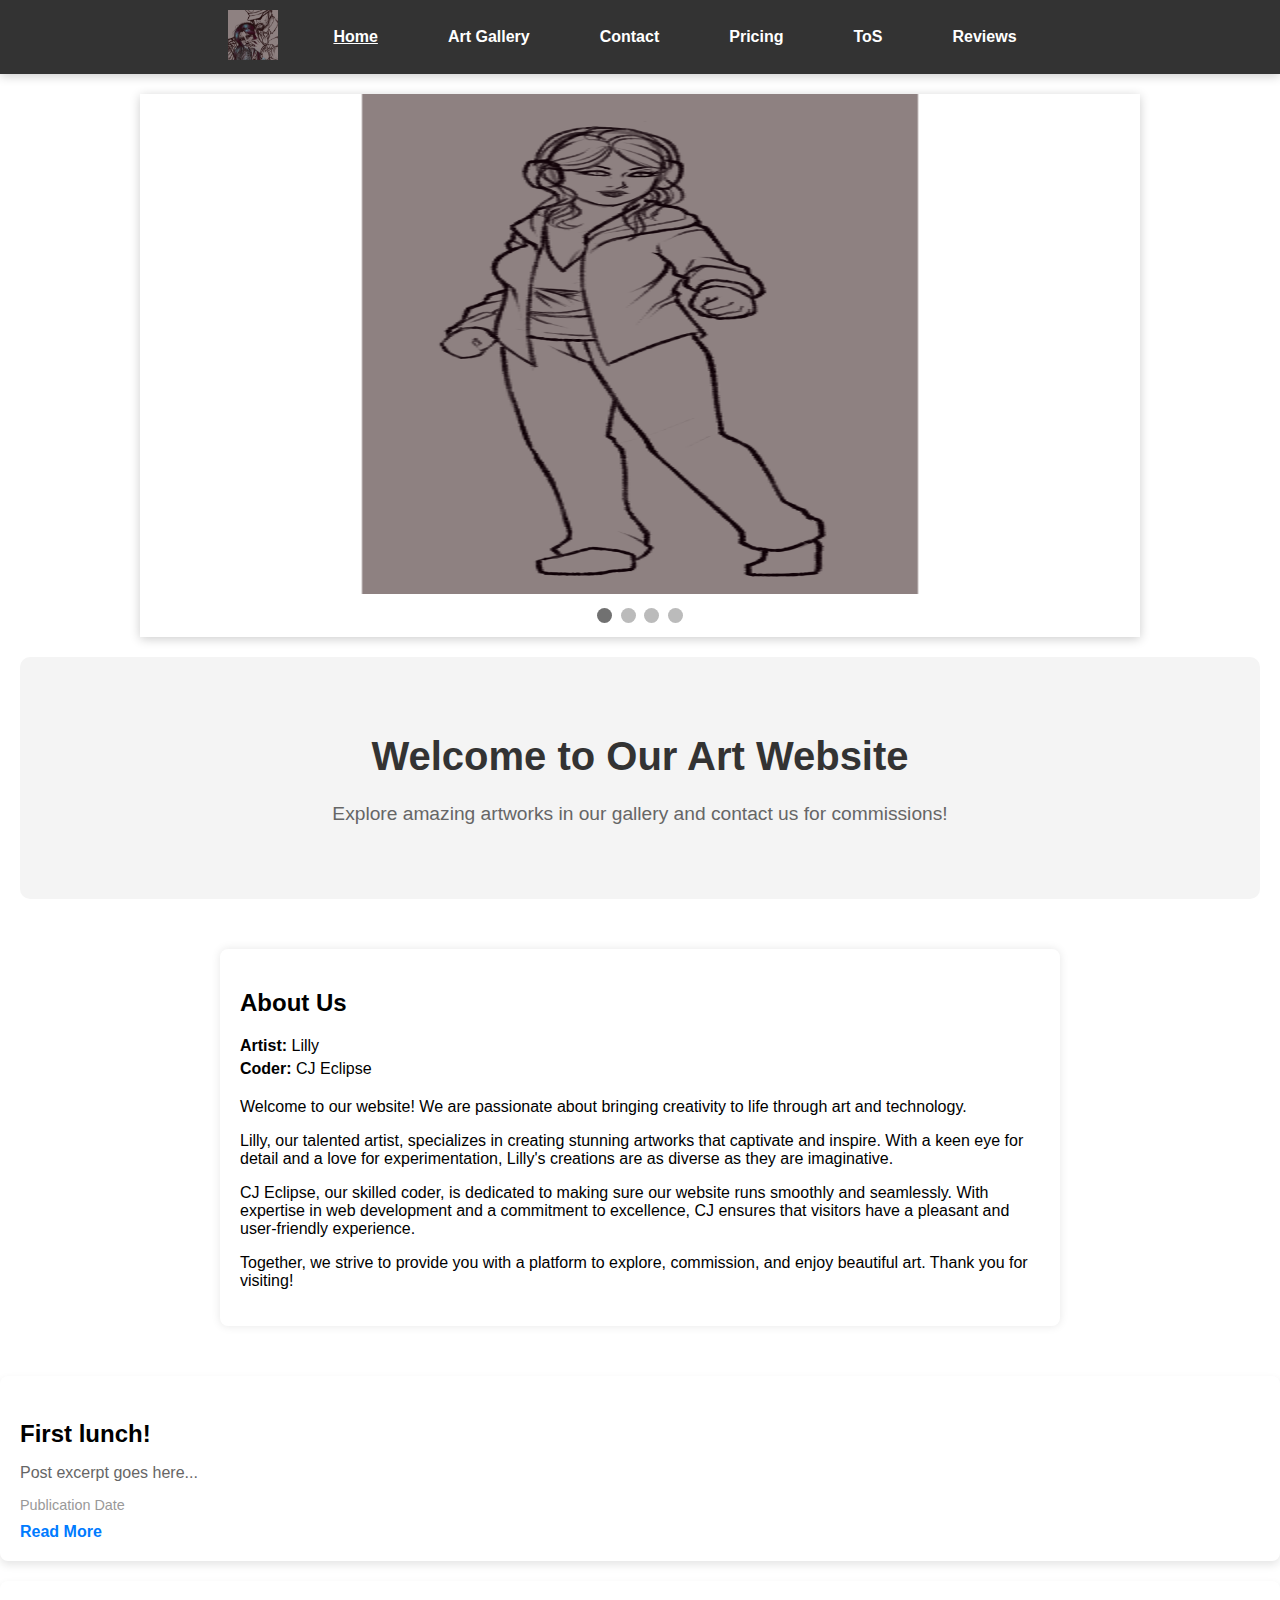
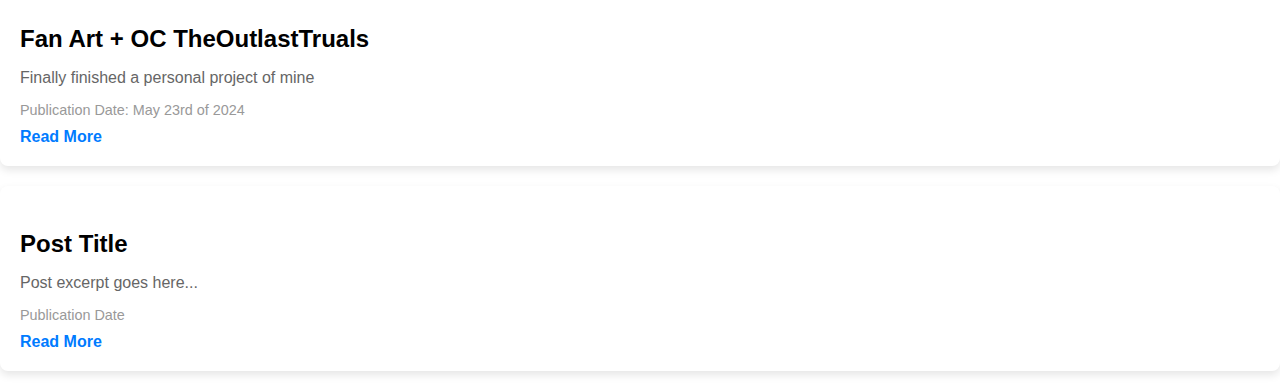
<file: index.html>
<!DOCTYPE html>
<html lang="en">
<head>
    <meta charset="UTF-8">
    <meta name="viewport" content="width=device-width, initial-scale=1.0">
    <title>Lilly's Horror Store - Home</title>
    <link rel="stylesheet" href="styles.css">
    <link rel="stylesheet" href="home.css">
    <link rel="icon" href="Photos/217920712de6a34d2da69740c822f52b.png" type="image/x-icon">
    <link rel="apple-touch-icon" href="Photos/217920712de6a34d2da69740c822f52b.png">
</head>
<body>
    <header>
        <div class="header-container">
            <a href="index.html"><img src="Photos/217920712de6a34d2da69740c822f52b.png" alt="Logo" class="logo"></a>
            <nav>
                <ul>
                    <li><a href="index.html" class="current">Home</a></li>
                    <li><a href="gallery.html">Art Gallery</a></li>
                    <li><a href="contact.html">Contact</a></li>
                    <li><a href="pricing.html">Pricing</a></li>
                    <li><a href="terms.html">ToS</a></li>
                    <li><a href="reviews.html">Reviews</a></li>
                </ul>
            </nav>
        </div>
    </header>

    <div class="slideshow-container">
        <div class="mySlides fade">
            <img src="Photos/500x500_Trans_CJ.png" style="width:100%">
        </div>

        <div class="mySlides fade">
            <img src="Photos/GOTDZacW0AASWIB.png" style="width:100%">
        </div>

        <div class="mySlides fade">
            <img src="Photos/500x500_Sppok.png" style="width:100%">
        </div>

        <div class="mySlides fade">
            <img src="Photos/500x500_Alice.png" style="width:100%">
        </div>

        <!-- Navigation buttons -->
        <a class="prev" onclick="plusSlides(-1)">&#10094;</a>
        <a class="next" onclick="plusSlides(1)">&#10095;</a>

        <!-- Dots for navigation -->
        <div class="dots">
            <span class="dot" onclick="currentSlide(1)"></span>
            <span class="dot" onclick="currentSlide(2)"></span>
            <span class="dot" onclick="currentSlide(3)"></span>
            <span class="dot" onclick="currentSlide(4)"></span>
        </div>
    </div>

    <div class="content">
        <h1>Welcome to Our Art Website</h1>
        <p>Explore amazing artworks in our gallery and contact us for commissions!</p>
    </div>

    <div class="about-section">
        <h2>About Us</h2>
        <div class="about-details">
            <p><strong>Artist:</strong> Lilly</p>
            <p><strong>Coder:</strong> CJ Eclipse</p>
        </div>
        <p>Welcome to our website! We are passionate about bringing creativity to life through art and technology.</p>
        <p>Lilly, our talented artist, specializes in creating stunning artworks that captivate and inspire. With a keen eye for detail and a love for experimentation, Lilly's creations are as diverse as they are imaginative.</p>
        <p>CJ Eclipse, our skilled coder, is dedicated to making sure our website runs smoothly and seamlessly. With expertise in web development and a commitment to excellence, CJ ensures that visitors have a pleasant and user-friendly experience.</p>
        <p>Together, we strive to provide you with a platform to explore, commission, and enjoy beautiful art. Thank you for visiting!</p>
    </div>
    
    

    <div class="blog-post">
        <h3>First lunch!</h3>
        <p class="excerpt">Post excerpt goes here...</p>
        <span class="date">Publication Date</span>
        <a href="#" class="read-more">Read More</a>
    </div>
    <div class="blog-post">
        <h3>Fan Art + OC TheOutlastTruals</h3>
        <p class="excerpt">Finally finished a personal project of mine</p>
        <span class="date">Publication Date: May 23rd of 2024</span>
        <a href="https://twitter.com/LilysAcLife/status/1793773969172283613" class="read-more">Read More</a>
    </div>
    <div class="blog-post">
        <h3>Post Title</h3>
        <p class="excerpt">Post excerpt goes here...</p>
        <span class="date">Publication Date</span>
        <a href="#" class="read-more">Read More</a>
    </div>
    
    <script src="slideshow.js"></script>
</body>
</html>
</file>
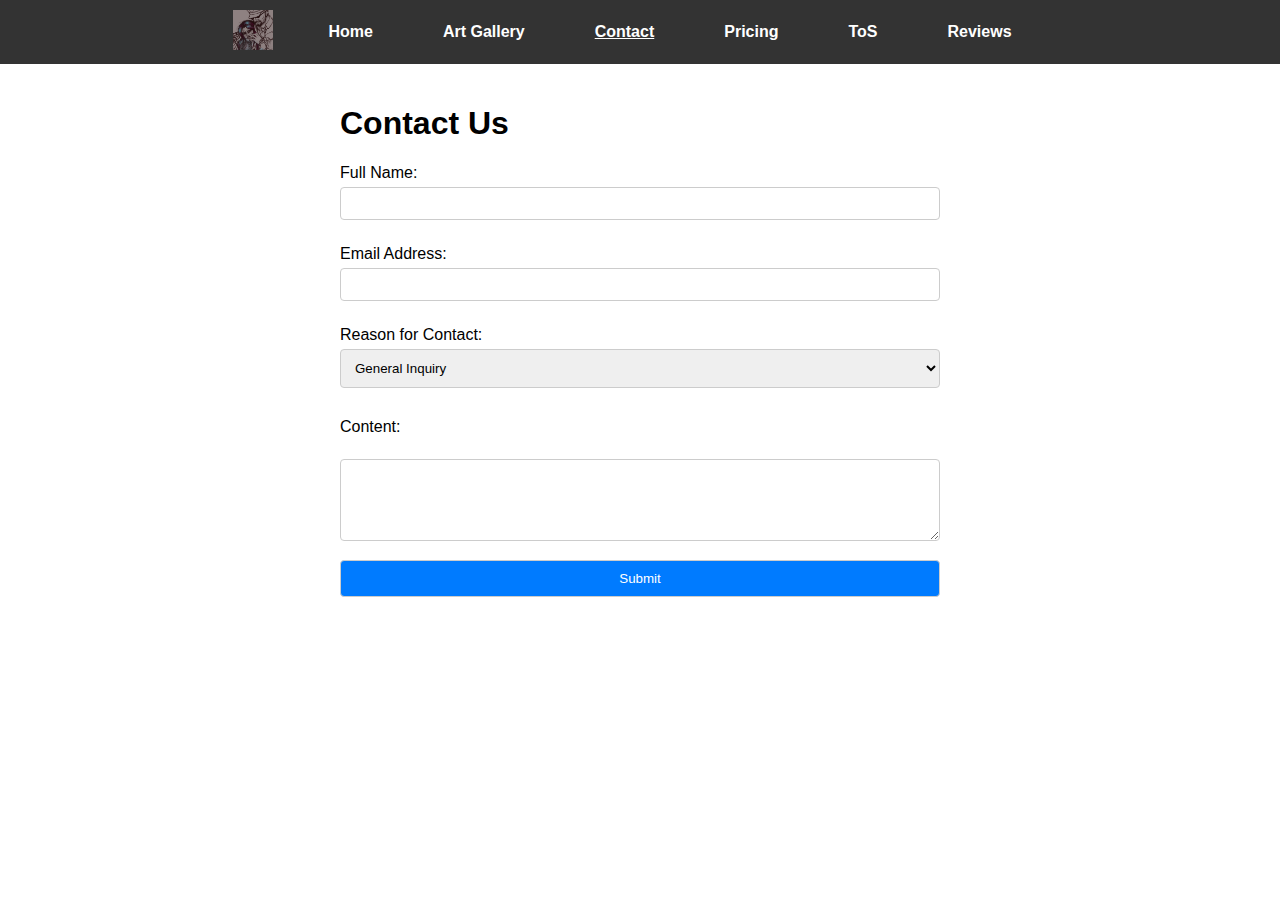
<file: contact.html>
<!DOCTYPE html>
<html lang="en">
<head>
    <meta charset="UTF-8">
    <meta name="viewport" content="width=device-width, initial-scale=1.0">
    <title>Lilly's Horror Store - Contact</title>
    <link rel="stylesheet" href="styles.css">
    <link rel="stylesheet" href="contactstyle.css">
    <link rel="icon" href="Photos/217920712de6a34d2da69740c822f52b.png" type="image/x-icon">
    <link rel="apple-touch-icon" href="Photos/217920712de6a34d2da69740c822f52b.png">
</head>
<body>
    <header>
        <div class="header-container">
            <a href="index.html"><img src="Photos/217920712de6a34d2da69740c822f52b.png" alt="Logo" class="logo"></a>
            <nav>
                <ul>
                    <li><a href="index.html">Home</a></li>
                    <li><a href="gallery.html">Art Gallery</a></li>
                    <li><a href="contact.html" class="current">Contact</a></li>
                    <li><a href="pricing.html">Pricing</a></li>
                    <li><a href="terms.html">ToS</a></li>
                    <li><a href="reviews.html">Reviews</a></li>
                </ul>
            </nav>
        </div>
    </header>
    <div class="container">
        <h1>Contact Us</h1>
        <form id="contact-form">
            <label for="fullname">Full Name:</label>
            <input type="text" id="fullname" name="fullname" required><br>
            <label for="email">Email Address:</label>
            <input type="email" id="email" name="email" required><br>
            <label for="reason">Reason for Contact:</label>
            <select id="reason" name="reason" required>
                <option value="General Inquiry">General Inquiry</option>
                <option value="Support">Support</option>
                <option value="Feedback">Feedback</option>
                <option value="Other">Other</option>
            </select><br>
            <label for="content">Content:</label><br>
            <textarea id="content" name="content" rows="4" required></textarea><br>
            <button type="submit">Submit</button>
        </form>
    </div>
    <script src="contact.js"></script>
    

</body>
</html>
</file>
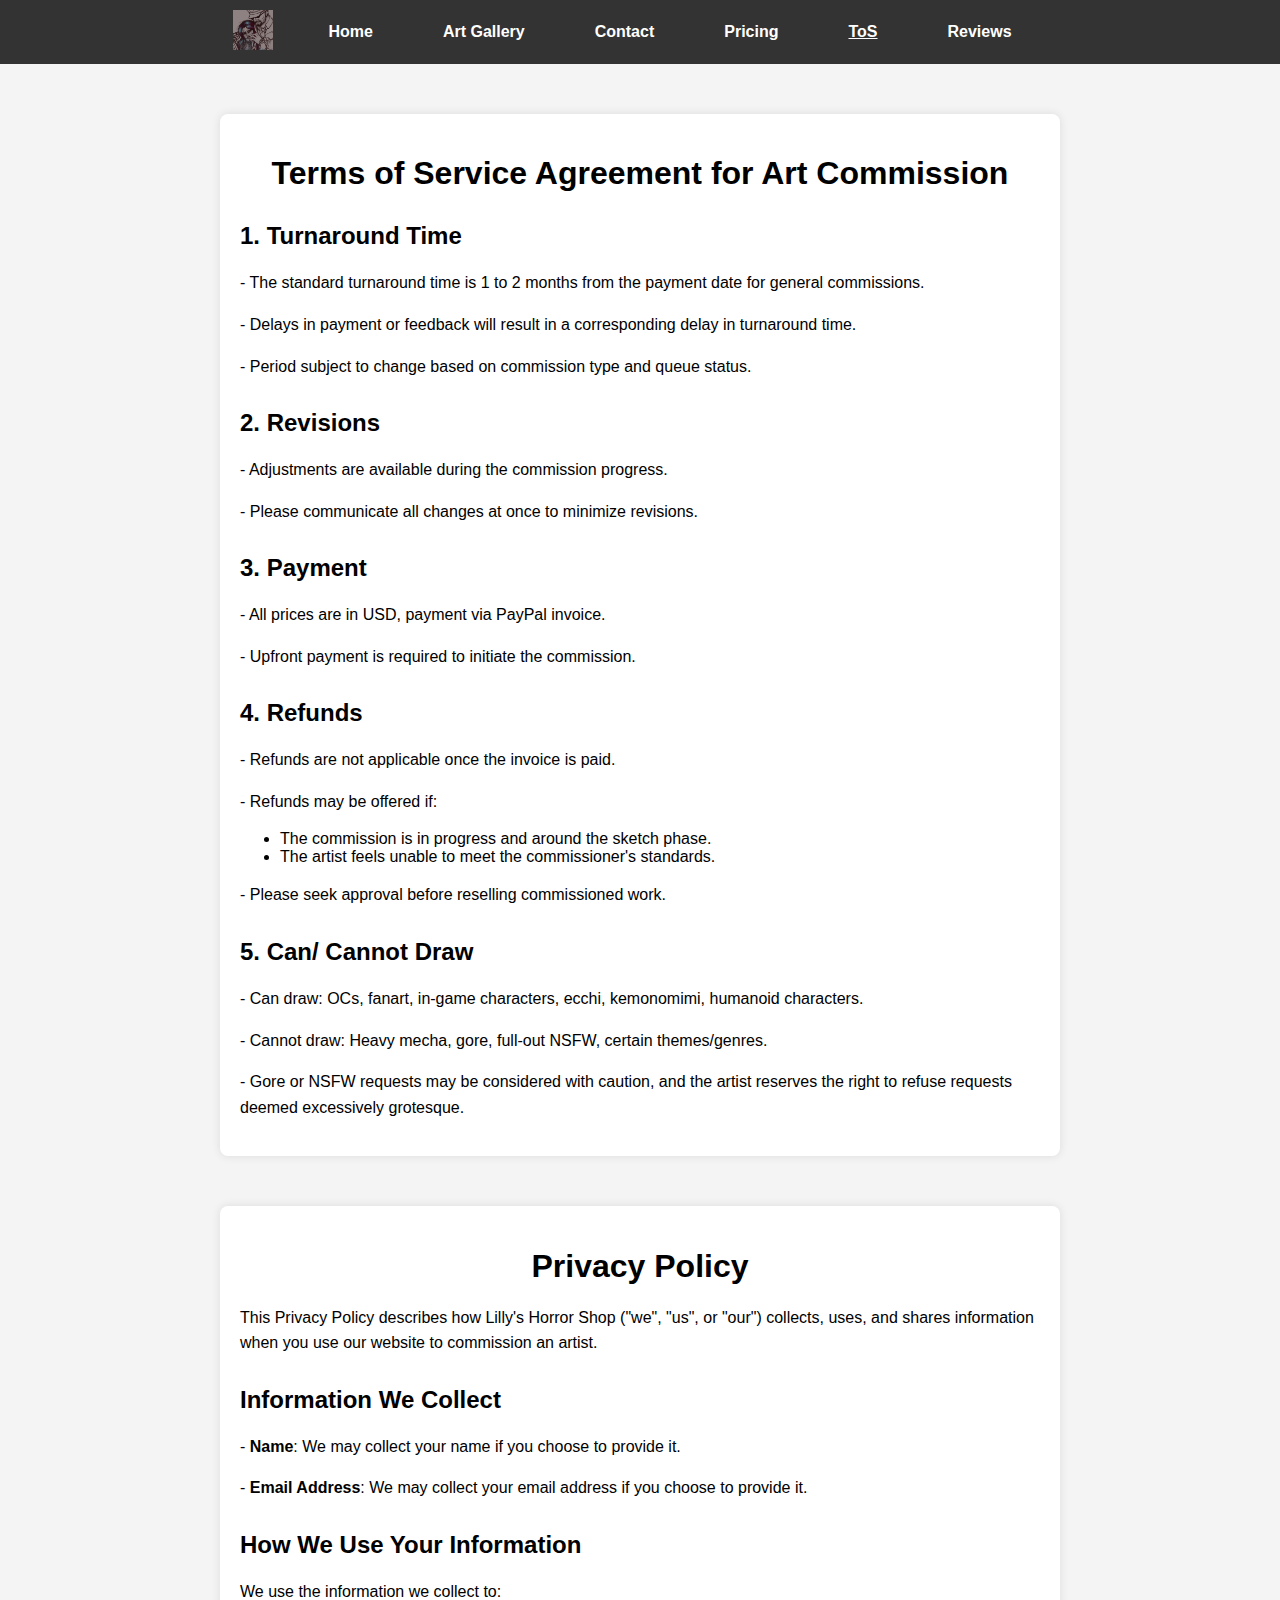
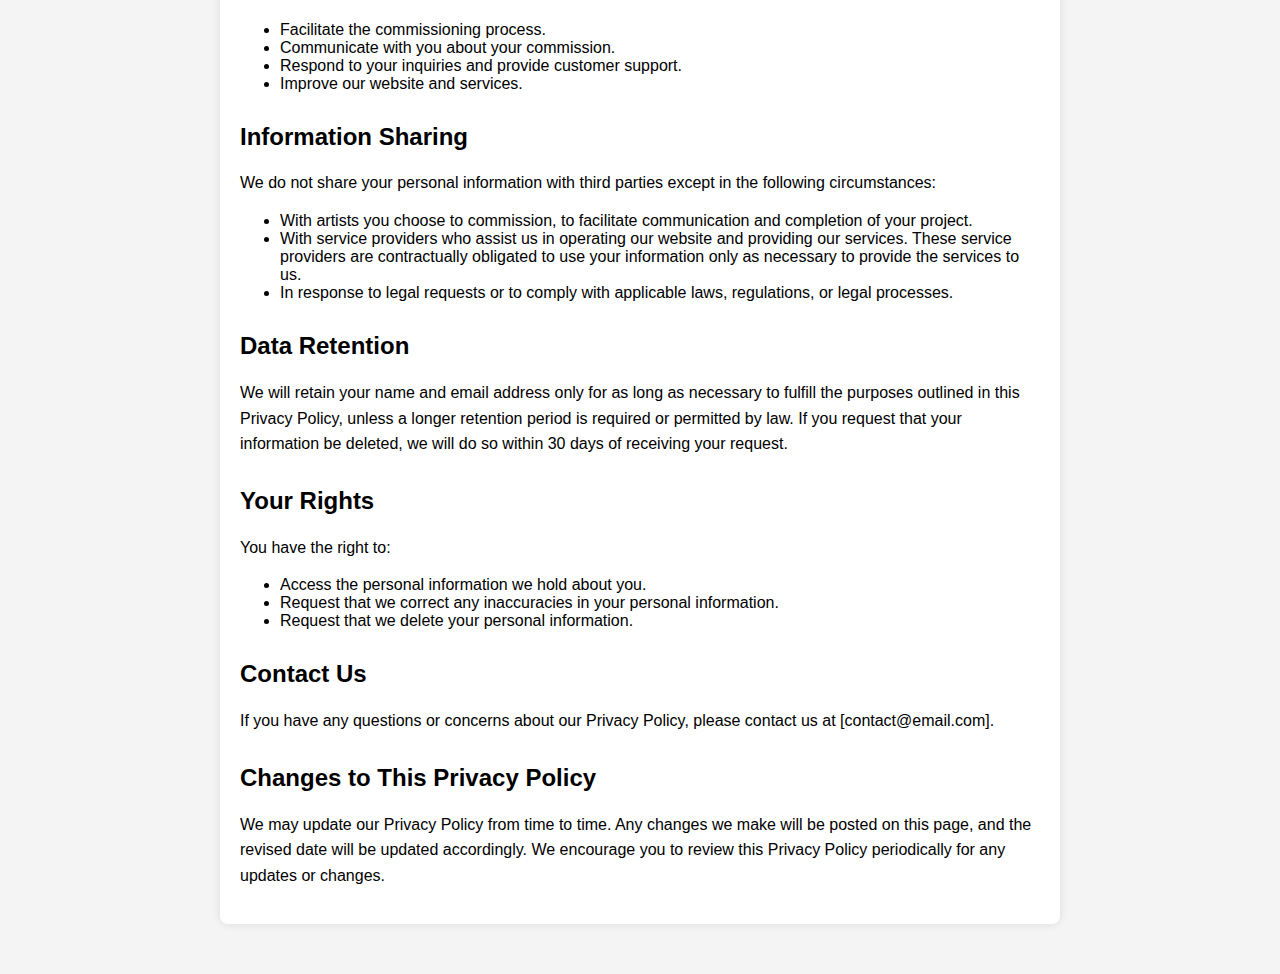
<file: terms.html>
<!DOCTYPE html>
<html lang="en">
<head>
    <meta charset="UTF-8">
    <meta name="viewport" content="width=device-width, initial-scale=1.0">
    <title>Terms of Service Agreement</title>
    <link rel="stylesheet" href="styles.css">
    <link rel="icon" href="Photos/217920712de6a34d2da69740c822f52b.png" type="image/x-icon">
    <link rel="apple-touch-icon" href="Photos/217920712de6a34d2da69740c822f52b.png">
    <style>
        body {
            font-family: Arial, sans-serif;
            margin: 0;
            padding: 0;
            background-color: #f4f4f4;
        }
        .container {
            max-width: 800px;
            margin: 50px auto;
            padding: 20px;
            background-color: #fff;
            border-radius: 8px;
            box-shadow: 0 0 10px rgba(0, 0, 0, 0.1);
        }
        h1 {
            text-align: center;
            margin-bottom: 20px;
        }
        h2 {
            margin-top: 30px;
        }
        p {
            line-height: 1.6;
        }
    </style>
        <header>
            <div class="header-container">
                <a href="index.html"><img src="Photos/217920712de6a34d2da69740c822f52b.png" alt="Logo" class="logo"></a>
                <nav>
                    <ul>
                        <li><a href="index.html">Home</a></li>
                        <li><a href="gallery.html">Art Gallery</a></li>
                        <li><a href="contact.html">Contact</a></li>
                        <li><a href="pricing.html">Pricing</a></li>
                        <li><a href="terms.html" class="current">ToS</a></li>
                        <li><a href="reviews.html">Reviews</a></li>
                    </ul>
                </nav>
            </div>
        </header>
</head>
<body>
    <div class="container">
        <h1>Terms of Service Agreement for Art Commission</h1>
        
        <h2>1. Turnaround Time</h2>
        <p>- The standard turnaround time is 1 to 2 months from the payment date for general commissions.</p>
        <p>- Delays in payment or feedback will result in a corresponding delay in turnaround time.</p>
        <p>- Period subject to change based on commission type and queue status.</p>

        <h2>2. Revisions</h2>
        <p>- Adjustments are available during the commission progress.</p>
        <p>- Please communicate all changes at once to minimize revisions.</p>

        <h2>3. Payment</h2>
        <p>- All prices are in USD, payment via PayPal invoice.</p>
        <p>- Upfront payment is required to initiate the commission.</p>

        <h2>4. Refunds</h2>
        <p>- Refunds are not applicable once the invoice is paid.</p>
        <p>- Refunds may be offered if:</p>
        <ul>
            <li>The commission is in progress and around the sketch phase.</li>
            <li>The artist feels unable to meet the commissioner's standards.</li>
        </ul>
        <p>- Please seek approval before reselling commissioned work.</p>

        <h2>5. Can/ Cannot Draw</h2>
        <p>- Can draw: OCs, fanart, in-game characters, ecchi, kemonomimi, humanoid characters.</p>
        <p>- Cannot draw: Heavy mecha, gore, full-out NSFW, certain themes/genres.</p>
        <p>- Gore or NSFW requests may be considered with caution, and the artist reserves the right to refuse requests deemed excessively grotesque.</p>
    </div>
    <div class="container">
        <h1>Privacy Policy</h1>
        
        <p>This Privacy Policy describes how Lilly's Horror Shop ("we", "us", or "our") collects, uses, and shares information when you use our website to commission an artist.</p>
        
        <h2>Information We Collect</h2>
        <p>- <strong>Name</strong>: We may collect your name if you choose to provide it.</p>
        <p>- <strong>Email Address</strong>: We may collect your email address if you choose to provide it.</p>
        
        <h2>How We Use Your Information</h2>
        <p>We use the information we collect to:</p>
        <ul>
            <li>Facilitate the commissioning process.</li>
            <li>Communicate with you about your commission.</li>
            <li>Respond to your inquiries and provide customer support.</li>
            <li>Improve our website and services.</li>
        </ul>
        
        <h2>Information Sharing</h2>
        <p>We do not share your personal information with third parties except in the following circumstances:</p>
        <ul>
            <li>With artists you choose to commission, to facilitate communication and completion of your project.</li>
            <li>With service providers who assist us in operating our website and providing our services. These service providers are contractually obligated to use your information only as necessary to provide the services to us.</li>
            <li>In response to legal requests or to comply with applicable laws, regulations, or legal processes.</li>
        </ul>
        
        <h2>Data Retention</h2>
        <p>We will retain your name and email address only for as long as necessary to fulfill the purposes outlined in this Privacy Policy, unless a longer retention period is required or permitted by law. If you request that your information be deleted, we will do so within 30 days of receiving your request.</p>
        
        <h2>Your Rights</h2>
        <p>You have the right to:</p>
        <ul>
            <li>Access the personal information we hold about you.</li>
            <li>Request that we correct any inaccuracies in your personal information.</li>
            <li>Request that we delete your personal information.</li>
        </ul>
        
        <h2>Contact Us</h2>
        <p>If you have any questions or concerns about our Privacy Policy, please contact us at [contact@email.com].</p>
        
        <h2>Changes to This Privacy Policy</h2>
        <p>We may update our Privacy Policy from time to time. Any changes we make will be posted on this page, and the revised date will be updated accordingly. We encourage you to review this Privacy Policy periodically for any updates or changes.</p>
    </div>
</body>
</html>
</file>
<file: styles.css>
body {
    font-family: Arial, sans-serif;
    margin: 0;
    padding: 0;
}

header {
    background-color: #333;
    color: #fff;
    padding: 10px 0;
}

.header-container {
    display: flex;
    align-items: center;
    justify-content: center; /* Center horizontally */
    padding: 0 20px;
}


.header-container nav ul {
    list-style: none;
    display: flex;
    margin: 0;
    padding: 0;
}

.header-container nav ul li {
    margin: 0 15px;
}

.header-container nav ul li a {
    color: white;
    text-decoration: none;
    font-weight: bold;
}

.header-container nav ul li a.current,
.header-container nav ul li a:hover {
    text-decoration: underline;
}

.logo {
    height: 40px;
    width: auto;
    margin-right: 20px;
}

nav ul {
    list-style-type: none;
    margin: 0;
    padding: 0;
    text-align: center;
}

nav ul li {
    display: inline;
}

nav ul li a {
    text-decoration: none;
    color: #fff;
    padding: 10px 20px;
    display: inline-block;
}

nav ul li a:hover {
    background-color: lightblue;
}

/* CSS for the NSFW warning */
#nsfw-warning {
    display: none;
    position: fixed;
    top: 0;
    left: 0;
    width: 100%;
    height: 100%;
    background-color: rgba(109, 98, 0, 0.418);
    justify-content: center;
    align-items: center;
    flex-direction: column;
}

.warning-symbol {
    font-size: 2rem;
    margin-bottom: 1rem;
}

#progress-bar-container {
    width: 200px;
    height: 40px;
    background-color: #ddd;
    border-radius: 50px;
    margin-bottom: 1rem;
    position: relative; /* Ensure the container is positioned relatively */
}

#progress-bar {
    position: absolute; /* Position the loading bar absolutely within its container */
    top: 0;
    left: 0;
    width: 0%;
    height: 100%;
    background-color: #007bff;
    border-radius: 50px;
}

#progress-text {
    font-size: 14px;
    user-select: none;
    position: absolute;
    top: 50%;
    left: 50%;
    transform: translate(-50%, -50%);
    color: black;
}

/* Gallery CSS */
.gallery {
    display: grid;
    grid-template-columns: repeat(auto-fill, minmax(200px, 1fr));
    grid-gap: 20px;
}

.image img {
    width: 100%;
    height: auto;
    display: block;
    cursor: pointer;
}

.overlay {
    position: fixed;
    top: 0;
    left: 0;
    width: 100%;
    height: 100%;
    background: rgba(0, 0, 0, 0);
    display: none;
    justify-content: center;
    align-items: center;
}

.overlay-content {
    position: relative;
}

.close-btn {
    position: absolute;
    top: 10px;
    right: 10px;
    color: #fff;
    font-size: 24px;
    cursor: pointer;
}

/* CSS for the overlay */
.overlay {
    position: fixed;
    top: 0;
    left: 0;
    width: 100%;
    height: 100%;
    background: rgba(0, 0, 0, 0.7); /* Semi-transparent black background */
    display: none;
    justify-content: center;
    align-items: center;
    z-index: 9999; /* Ensure it's on top of other content */
}

.overlay-img {
    max-width: 90%; /* Limit the size of the image */
    max-height: 90%;
}

.close-btn {
    position: absolute;
    top: 10px;
    right: 10px;
    color: #fff;
    font-size: 24px;
    cursor: pointer;
    z-index: 9999; /* Ensure it's on top of the image */
}

.gallery-page {
    background-color: #8E8181;
}

.preview-image {
    display: none;
    max-width: 50%;
    max-height: 50%;
    position: absolute;
    top: 50%;
    left: 50%;
    transform: translate(-50%, -50%);
    z-index: 10000;
}

.button-container {
    display: flex;
    align-items: center; /* Align buttons vertically center */
}

#nsfw-button,
#home-button {
    width: 150px; /* Set a fixed width for both buttons */
    height: 40px; /* Set a fixed height for both buttons */
    background-color: transparent;
    border: none;
    padding: 10px 20px;
    cursor: pointer;
}

#nsfw-button {
    background-color: red;
    color: white;
    margin-right: 10px; /* Add margin to separate buttons */
}

#nsfw-button:hover {
    background-color: darkred;
}

#nsfw-button:active {
    background-color: crimson;
}

#home-button {
    background-color: green;
    color: white;
}

#home-button:hover {
    background-color: darkgreen;
}

#home-button:active {
    background-color: forestgreen;
}

.slide-btn {
    position: absolute;
    top: 50%;
    transform: translateY(-50%);
    background-color: rgba(255, 255, 255, 0.5);
    color: black;
    border: none;
    padding: 10px;
    font-size: 18px;
    cursor: pointer;
    z-index: 9999; /* Ensure it's on top of other content */
}

#prev-btn {
    left: 10px;
}

#next-btn {
    right: 10px;
}

.overlay {
    /* Other styles */
    justify-content: center; /* Center horizontally */
    align-items: center; /* Center vertically */
}

.overlay-img {
    max-width: 90vw; /* Limit the size of the image to 90% of viewport width */
    max-height: 90vh; /* Limit the size of the image to 90% of viewport height */
    object-fit: contain; /* Maintain aspect ratio while fitting the image within the container */
}

/* Cart */

.cart-container {
    background-color: #f9f9f9;
    padding: 20px;
    margin: 20px;
    border-radius: 10px;
}

.cart-container h2 {
    text-align: center;
}

.cart-items {
    list-style-type: none;
    padding: 0;
}

.cart-items li {
    display: flex;
    justify-content: space-between;
    padding: 10px;
    border-bottom: 1px solid #ccc;
}

.cart-total {
    font-size: 1.5em;
    font-weight: bold;
    text-align: center;
}

.clear-cart {
    display: block;
    margin: 10px auto;
}
.overlay {
    position: fixed;
    top: 0;
    left: 0;
    width: 100%;
    height: 100%;
    background: rgba(0, 0, 0, 0.5);
    /* Add z-index to make sure it's above other elements */
    z-index: 9999;
    display: none;
}

.about-section {
    max-width: 800px;
    margin: 50px auto;
    padding: 20px;
    background-color: #fff;
    border-radius: 8px;
    box-shadow: 0 0 10px rgba(0, 0, 0, 0.1);
}

.about-details {
    margin-bottom: 20px;
}
.about-details p {
    margin: 5px 0;
}
.about-details strong {
    font-weight: bold;
}
</file>
<file: home.css>
body {
    font-family: Arial, sans-serif;
    margin: 0;
    padding: 0;
    box-sizing: border-box;
}

header {
    top: 0;
    background-color: #333;
    color: white;
    padding: 10px 0;
    box-shadow: 0 2px 10px rgba(0,0,0,0.2);
    z-index: 1000;
}

.header-container {
    display: flex;
    align-items: center;
    justify-content: center; /* Center horizontally */
    padding: 0 20px;
}


.header-container nav ul {
    list-style: none;
    display: flex;
    margin: 0;
    padding: 0;
}

.header-container nav ul li {
    margin: 0 15px;
}

.header-container nav ul li a {
    color: white;
    text-decoration: none;
    font-weight: bold;
}

.header-container nav ul li a.current,
.header-container nav ul li a:hover {
    text-decoration: underline;
}

.logo {
    height: 50px;
}

.slideshow-container {
    position: relative;
    max-width: 1000px;
    margin: 20px auto;
    box-shadow: 0 2px 10px rgba(0,0,0,0.2);
}

.mySlides {
    display: none;
    animation: fadeEffect 1s;
}

.mySlides img {
    width: 500px;
    height: 500px;
}

.prev, .next {
    cursor: pointer;
    position: absolute;
    top: 50%;
    width: auto;
    padding: 16px;
    margin-top: -22px;
    color: white;
    font-weight: bold;
    font-size: 18px;
    transition: 0.6s ease;
    border-radius: 0 3px 3px 0;
    user-select: none;
}

.next {
    right: 0;
    border-radius: 3px 0 0 3px;
}

.prev:hover, .next:hover {
    background-color: rgba(0,0,0,0.8);
}

.dots {
    text-align: center;
    padding: 10px 0;
}

.dot {
    cursor: pointer;
    height: 15px;
    width: 15px;
    margin: 0 2px;
    background-color: #bbb;
    border-radius: 50%;
    display: inline-block;
    transition: background-color 0.6s ease;
}

.active, .dot:hover {
    background-color: #717171;
}

.content {
    text-align: center;
    padding: 50px 20px;
    background-color: #f4f4f4;
    border-radius: 10px;
    margin: 20px;
}

.content h1 {
    font-size: 2.5em;
    margin-bottom: 20px;
    color: #333;
    animation: fadeIn 2s ease-in-out;
}

.content p {
    font-size: 1.2em;
    color: #666;
    line-height: 1.6;
    animation: fadeIn 3s ease-in-out;
}

@keyframes fadeEffect {
    from {opacity: .4} 
    to {opacity: 1}
}

@keyframes fadeIn {
    from {opacity: 0} 
    to {opacity: 1}
}

.blog-post {
    background-color: #fff;
    border-radius: 8px;
    padding: 20px;
    margin-bottom: 20px; /* Add some margin between blog posts */
    box-shadow: 0 4px 8px rgba(0, 0, 0, 0.1); /* Add a subtle shadow */
    transition: transform 0.3s ease; /* Add transition for hover effect */
}

.blog-post h3 {
    font-size: 1.5rem;
    margin-bottom: 10px;
}

.blog-post .excerpt {
    font-size: 1rem;
    color: #666;
    margin-bottom: 15px;
}

.blog-post .date {
    font-size: 0.9rem;
    color: #999;
    margin-bottom: 10px;
    display: block;
}

.blog-post .read-more {
    color: #007bff;
    text-decoration: none;
    font-weight: bold;
}

.blog-post:hover {
    box-shadow: 0 4px 8px rgba(0, 0, 0, 0.1);
    transform: translateY(-2px);
    transition: all 0.3s ease;
    transform: translateY(-5px); /* Lift the blog post slightly on hover */
}

.blog-post:hover .read-more {
    text-decoration: underline;
}

@media (max-width: 768px) {
    .blog-post {
        padding: 15px;
    }

    .blog-post h3 {
        font-size: 1.3rem;
    }

    .blog-post .excerpt {
        font-size: 0.9rem;
    }

    .blog-post .date {
        font-size: 0.8rem;
    }
}
</file>
<file: contactstyle.css>
/* contant */

.container {
    max-width: 600px;
    margin: 0 auto;
    padding: 20px;
}

label {
    display: block;
    margin-bottom: 5px;
}

input[type="text"],
input[type="email"],
textarea {
    width: 100%;
    padding: 8px;
    margin-bottom: 10px;
}

button {
    background-color: #007bff;
    color: #fff;
    border: none;
    padding: 10px 20px;
    cursor: pointer;
}

button:hover {
    background-color: #0056b3;
}

/* Fancy Dropdown Styles */
.fancy-dropdown {
    appearance: none;
    background: url('[data-uri]') no-repeat right 10px center;
    background-size: 10px 8px;
    padding-right: 30px;
    transition: all 0.3s ease;
}

.fancy-dropdown:hover, .fancy-dropdown:focus {
    border-color: #007bff;
    box-shadow: 0 0 5px rgba(0, 123, 255, 0.5);
}

button {
    background-color: #007bff;
    color: #fff;
    border: none;
    cursor: pointer;
    transition: background-color 0.3s ease;
}

button:hover {
    background-color: #0056b3;
}
label {
    display: block;
    margin: 15px 0 5px;
}

input, select, textarea, button {
    width: 100%;
    padding: 10px;
    margin-bottom: 15px;
    border: 1px solid #ccc;
    border-radius: 4px;
    box-sizing: border-box;
}
</file>
